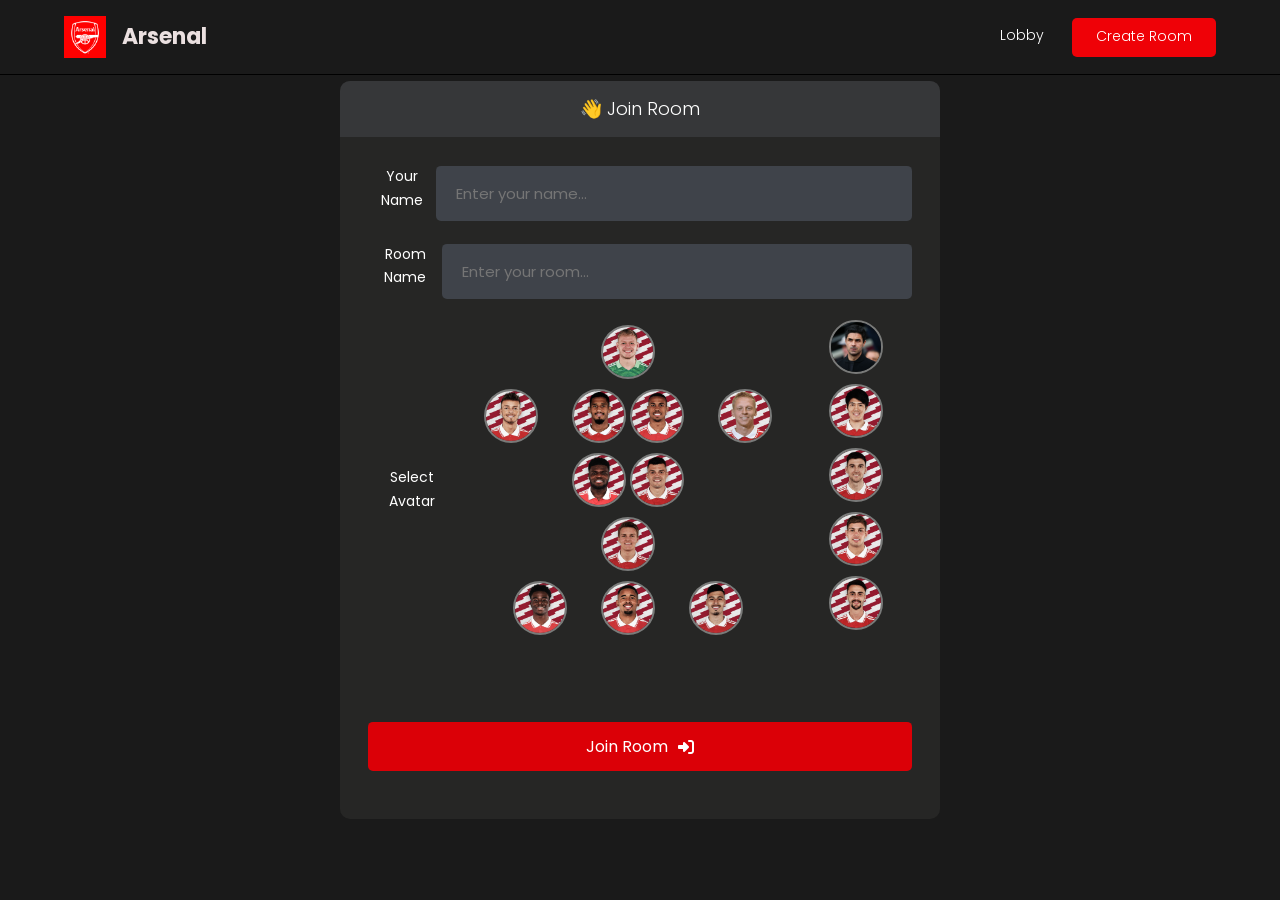
<file: join.html>
<!DOCTYPE html>
<html lang="en">
    <head>
        <meta charset="UTF-8" />
        <meta http-equiv="X-UA-Compatible" content="IE=edge" />
        <meta name="viewport" content="width=device-width, initial-scale=1.0" />
        <link rel="stylesheet" href="styles/main.css" />
        <link rel="stylesheet" href="styles/join.css" />
        <link
            rel="stylesheet"
            href="https://cdnjs.cloudflare.com/ajax/libs/font-awesome/6.2.1/css/all.min.css"
        />
    </head>
    <title>Arsenal</title>
    <link
        rel="icon"
        type="image/x-icon"
        href="https://icons.iconarchive.com/icons/giannis-zographos/british-football-club/128/Arsenal-icon.png"
    />
    <body>
        <header id="nav">
            <div class="nav--list">
                <a href="/">
                    <h3 id="logo">
                        <img src="./images/logo.png" alt="Site logo" />
                        <span>Arsenal</span>
                    </h3>
                </a>
            </div>
            <div id="nav__links">
                <a class="nav__link" href="/"> Lobby </a>
                <a class="nav__link" id="create__room__btn" href="join.html">
                    Create Room
                </a>
            </div>
        </header>
        <main id="room__lobby__container">
            <div id="form__container">
                <div id="form__container__header">
                    <p>👋 Join Room</p>
                </div>
                <form id="lobby__form">
                    <div class="form__field__wrapper">
                        <label>Your Name</label>
                        <input
                            type="text"
                            name="name"
                            required
                            placeholder="Enter your name..."
                        />
                    </div>
                    <div class="form__field__wrapper">
                        <label>Room Name</label>
                        <input
                            type="text"
                            name="room"
                            required
                            placeholder="Enter your room..."
                        />
                    </div>
                    <div class="form__field__wrapper">
                        <label>Select Avatar</label>
                        <div class="form__field__avatar">
                            <label
                                class="avatar__selection"
                                id="avatar__selection"
                            >
                                <img
                                    class="avatar__option"
                                    src="./images/1.jpg"
                                    title="Aaron Ramsdale"
                                />
                            </label>
                            <label
                                class="avatar__selection"
                                id="avatar__selection"
                            >
                                <img
                                    class="avatar__option"
                                    src="./images/2.jpg"
                                    style="margin-right: 30px"
                                    title="Bejamin White"
                                />
                                <img
                                    class="avatar__option"
                                    src="./images/5.jpg"
                                    title="William Saliba"
                                />
                                <img
                                    class="avatar__option"
                                    src="./images/4.jpg"
                                    title="Gabriel Magalhaes"
                                />
                                <img
                                    class="avatar__option"
                                    src="./images/7.png"
                                    style="margin-left: 30px"
                                    title="Oleksandr Zinchenko"
                                />
                            </label>
                            <label
                                class="avatar__selection"
                                id="avatar__selection"
                            >
                                <img
                                    class="avatar__option"
                                    src="./images/8.jpg"
                                    title="Thomas Partey"
                                />
                                <img
                                    class="avatar__option"
                                    src="./images/13.jpg"
                                    title="Granit Xhaka"
                                />
                            </label>
                            <label
                                class="avatar__selection"
                                id="avatar__selection"
                            >
                                <img
                                    class="avatar__option"
                                    src="./images/10.jpg"
                                    title="Martin Ødegaard"
                                />
                            </label>
                            <label
                                class="avatar__selection"
                                id="avatar__selection"
                            >
                                <img
                                    class="avatar__option"
                                    src="./images/9.jpg"
                                    style="margin-right: 30px"
                                    title="Bukayo Saka"
                                />
                                <img
                                    class="avatar__option"
                                    src="./images/14.jpg"
                                    title="Gabriel Jesus"
                                />
                                <img
                                    class="avatar__option"
                                    src="./images/15.jpg"
                                    style="margin-left: 30px"
                                    title="Gabriel Martinelli"
                                />
                            </label>
                        </div>
                        <div class="form__field__sub">
                            <label
                                class="avatar__selection"
                                id="avatar__selection"
                            >
                                <img
                                    class="avatar__option"
                                    src="./images/0.jpg"
                                    title="Mikel Arteta"
                                />
                                <img
                                    class="avatar__option"
                                    src="./images/6.jpg"
                                    title="Takehiro Tomiyasu"
                                />
                                <img
                                    class="avatar__option"
                                    src="./images/3.jpg"
                                    title="Kieran Tierney"
                                />
                                <img
                                    class="avatar__option"
                                    src="./images/11.jpg"
                                    title="Emile Smith-Rowe"
                                />
                                <img
                                    class="avatar__option"
                                    src="./images/12.jpg"
                                    title="Fabio Vieira"
                                />
                            </label>
                        </div>
                    </div>
                    <div class="form__field__wrapper">
                        <button type="submit">
                            Join Room
                            <i
                                class="fa-sharp fa-solid fa-right-to-bracket"
                            ></i>
                        </button>
                    </div>
                </form>
            </div>
        </main>
    </body>
    <script src="js/agora-rtm-sdk-1.5.1.js"></script>
    <script type="module" src="js/join.js"></script>
</html>
</file>
<file: styles/main.css>
@import url("https://fonts.googleapis.com/css?family=Poppins:wght@400;500;600;700;800&display=swap");
* {
    font-family: "Poppins", sans-serif;
}

::-webkit-scrollbar {
    width: 7px;
}

::-webkit-scrollbar-track {
    box-shadow: inset 0 0 5px grey;
    border-radius: 10px;
}

::-webkit-scrollbar-thumb {
    background: #797a79;
    border-radius: 10px;
}

::-webkit-scrollbar-thumb:hover {
    background: #db0007;
}

body {
    background-color: #1a1a1a;
    color: #fff;
    font-size: 14px;
    padding: 0;
    margin: 0;
    box-sizing: border-box;
}

p,
a {
    font-weight: 300;
}

.avatar__sm {
    height: 30px;
    width: 30px;
    object-fit: cover;
    border-radius: 50%;
}

.avatar__md {
    height: 40px;
    width: 40px;
    object-fit: cover;
    border-radius: 50%;
}

#nav {
    position: fixed;
    top: 0;
    width: 100%;
    box-sizing: border-box;
    display: flex;
    justify-content: space-between;
    align-items: center;
    background-color: #1a1a1a;
    border-bottom: 1px solid #000;
    text-decoration: none;
    padding: 16px 5%;
    z-index: 999;
}

#logo {
    display: flex;
    align-items: center;
    gap: 16px;
    font-size: 22px;
    font-weight: 700;
    line-height: 0;
    margin: 0;
    color: #ebe0e0;
}

@media (max-width: 640px) {
    #logo span {
        display: none;
    }
}

#logo img {
    height: 42px;
}

#nav a {
    text-decoration: none;
}

#nav__links {
    display: flex;
    align-items: center;
    column-gap: 2em;
}

.nav__link {
    color: #fff;
    text-decoration: none;
    transition: 1s;
    border-bottom: 2px solid transparent;
    transition: all 0.3s ease-in-out;
    padding-bottom: 1px;
}

@media (max-width: 520px) {
    #nav__links {
        column-gap: 3em;
    }
}

.nav__link:hover {
    color: #db0007;
    text-decoration: none;
    border-color: #db0007;
}

#create__room__btn {
    display: block;
    background-color: rgb(239, 1, 7);
    padding: 8px 24px;
    font-size: 14px;
    font-weight: 500px;
    border-radius: 5px;
}

#create__room__btn:hover {
    color: #ff0000;
}

.nav--list {
    display: flex;
    gap: 1em;
    align-items: center;
}

#chat__button {
    display: none;
    cursor: pointer;
    background: transparent;
    border: none;
}

#member__button:hover svg > path,
#chat__button:hover svg,
.nav__link:hover svg {
    fill: #db0007;
}

.nav__link svg {
    width: 0;
    height: 0;
}

@media (max-width: 640px) {
    #member__button {
        display: block;
    }
}

.nav__link svg {
    width: 1.5rem;
    height: 1.5rem;
}

#nav__link,
#create__room__btn {
    /* font-size: 0; */
    /* border: none; */
}

#create__room__btn:hover {
    /* padding: 0; */
    background-color: #ffffff;
    border-radius: 40%;
}
</file>
<file: styles/join.css>
#form__container {
    width: 90%;
    max-width: 600px;
    border-radius: 10px;
    background-color: #262625;
    position: fixed;
    top: 50%;
    left: 50%;
    transform: translate(-50%, -50%);
}

#lobby__form {
    padding: 2em;
}

#form__container__header {
    border-radius: 10px 10px 0 0;
    padding: 10px;
    text-align: center;
    background-color: #363739;
    margin: 0;
    font-size: 18px;
    font-size: 300;
    line-height: 0;
}

.form__field__wrapper {
    width: 100%;
    box-sizing: border-box;
    margin-bottom: 20px;
    align-items: center;
    text-align: center;
    display: flex;
}

.form__field__wrapper label {
    font-size: 14px;
    line-height: 1.7em;
    margin-bottom: 10px;
    display: block;
}

.form__field__wrapper input {
    box-sizing: border-box;
    color: #fff;
    width: 100%;
    margin: 0;
    border: none;
    border-radius: 5px;
    padding: 16px 20px;
    font-size: 15px;
    background-color: #3f434a;
}

.form__field__wrapper button[type="submit"] {
    margin-top: 32px;
    cursor: pointer;
    background-color: #db0007;
    border: none;
    color: #fff;
    font-size: 16px;
    width: 100%;
    display: flex;
    align-items: center;
    justify-content: center;
    padding: 12px;
    border-radius: 5px;
    gap: 10px;
}

.form__field__wrapper .form__field__avatar {
    width: 70%;
    box-sizing: border-box;
    margin-bottom: 20px;
    align-items: center;
    text-align: center;
}

.form__field__wrapper .form__field__sub {
    width: 20%;
    box-sizing: border-box;
    margin-bottom: 20px;
    align-items: center;
    text-align: center;
}

.form__field__wrapper button[type="submit"] svg {
    fill: #ede0e0;
    width: 20px;
}

.form__field__avatar .avatar__selection {
    margin-right: 10px;
    display: flex;
    gap: 1em;
    display: block;
    line-height: 0;
}

.form__field__avatar .avatar__selection .avatar__option {
    height: 50px;
    width: 50px;
    border-radius: 50%;
    cursor: pointer;
    transition: 0.3s;
    border: 2px solid #797a79;
    display: inline-block;
    object-fit: cover;
}

.form__field__sub .avatar__selection {
    margin-right: 10px;
    gap: 1em;
    display: block;
    line-height: 0;
}

.form__field__wrapper
    .form__field__sub
    .avatar__selection
    .avatar__option__selected {
    border: 3px solid #db0007;
}

.form__field__wrapper
    .form__field__avatar
    .avatar__selection
    .avatar__option__selected {
    border: 3px solid #db0007;
}

.form__field__sub .avatar__selection .avatar__option {
    height: 50px;
    width: 50px;
    border-radius: 50%;
    cursor: pointer;
    transition: 0.3s;
    border: 2px solid #797a79;
    margin-bottom: 10px;
    object-fit: cover;
}

.avatar__selection .avatar__option:hover {
    height: 100px;
    width: 100px;
}
</file>
<file: styles/room.css>
.room__container {
    display: grid;
    margin: 100px 0;
    grid-template-columns: 200px 800px;
    height: 700px;
}

#participants__container {
    border-right: #797a79;
}

#messages {
    /* height: 100vh; */
    word-wrap: break-word;
    overflow: auto;
}

.message__wrapper {
    background-color: #363739;
    border-radius: 10px;
    padding: 10px;
    margin-top: 10px;
    /* width: 450px; */
}

.green_dot {
    display: block;
    height: 10px;
    width: 10px;
    background-color: #2aca3e;
    border-radius: 50%;
}

.member__wrapper {
    margin: 10px;
    display: flex;
    align-items: center;
}

.form__container {
    position: fixed;
    width: 850px;
    bottom: 0px;
    font-family: "Montserrat";
}

body {
    margin-top: 20px;
}
/*************** 1.Variables ***************/

/* ------------------ Color Pallet ------------------ */

/*************** 2.Mixins ***************/

/************************************************
    ************************************************
										Search Box
	************************************************
************************************************/
.container {
    margin-top: 100px;
}

.chat-search-box {
    -webkit-border-radius: 3px 0 0 0;
    -moz-border-radius: 3px 0 0 0;
    border-radius: 3px 0 0 0;
    padding: 0.75rem 1rem;
}

.chat-search-box .input-group .form-control {
    -webkit-border-radius: 2px 0 0 2px;
    -moz-border-radius: 2px 0 0 2px;
    border-radius: 2px 0 0 2px;
    border-right: 0;
}

.chat-search-box .input-group .form-control:focus {
    border-right: 0;
}

.chat-search-box .input-group .input-group-btn .btn {
    -webkit-border-radius: 0 2px 2px 0;
    -moz-border-radius: 0 2px 2px 0;
    border-radius: 0 2px 2px 0;
    margin: 0;
}

.chat-search-box .input-group .input-group-btn .btn i {
    font-size: 1.2rem;
    line-height: 100%;
    vertical-align: middle;
}

@media (max-width: 767px) {
    .chat-search-box {
        display: none;
    }
}

/************************************************
	************************************************
									Users Container
	************************************************
************************************************/

.users-container {
    position: relative;
    padding: 1rem 0;
    border-right: 1px solid #797a79;
    height: 100%;
    display: -ms-flexbox;
    display: flex;
    -ms-flex-direction: column;
    flex-direction: column;
}

/************************************************
	************************************************
											Users
	************************************************
************************************************/
.no-gutters {
    height: 800px;
}

.users {
    padding: 0;
}

.users .person {
    position: relative;
    width: 100%;
    padding: 10px 1rem;
    cursor: pointer;
    border-left: 2px solid #db0007;
    margin-bottom: 5px;
}

.users .person:hover {
    background-color: #db0007;
    /* Fallback Color */
    background-image: -webkit-gradient(
        linear,
        left top,
        left bottom,
        from(#db0007),
        to(#db0007)
    );
    /* Saf4+, Chrome */
    background-image: -webkit-linear-gradient(right, #db0007, #db0007);
    /* Chrome 10+, Saf5.1+, iOS 5+ */
    background-image: -moz-linear-gradient(right, #db0007, #db0007);
    /* FF3.6 */
    background-image: -ms-linear-gradient(right, #db0007, #db0007);
    /* IE10 */
    background-image: -o-linear-gradient(right, #db0007, #db0007);
    /* Opera 11.10+ */
    background-image: linear-gradient(right, #db0007, #db0007);
}

.users .person.active-user {
    background-color: #db0007;
    /* Fallback Color */
    background-image: -webkit-gradient(
        linear,
        left top,
        left bottom,
        from(#f7f9fb),
        to(#db0007)
    );
    /* Saf4+, Chrome */
    background-image: -webkit-linear-gradient(right, #f7f9fb, #db0007);
    /* Chrome 10+, Saf5.1+, iOS 5+ */
    background-image: -moz-linear-gradient(right, #f7f9fb, #db0007);
    /* FF3.6 */
    background-image: -ms-linear-gradient(right, #f7f9fb, #db0007);
    /* IE10 */
    background-image: -o-linear-gradient(right, #f7f9fb, #db0007);
    /* Opera 11.10+ */
    background-image: linear-gradient(right, #f7f9fb, #db0007);
}

.users .person:last-child {
    border-bottom: 0;
}

.users .person .user {
    display: inline-block;
    position: relative;
    margin-right: 10px;
}

.users .person .user img {
    width: 48px;
    height: 48px;
    -webkit-border-radius: 50px;
    -moz-border-radius: 50px;
    border-radius: 50px;
    object-fit: cover;
}

.users .person .user .status {
    width: 10px;
    height: 10px;
    -webkit-border-radius: 100px;
    -moz-border-radius: 100px;
    border-radius: 100px;
    background: #e6ecf3;
    position: absolute;
    top: 0;
    right: 0;
}

.users .person .user .status.online {
    background: #9ec94a;
}

.users .person .user .status.offline {
    background: #c4d2e2;
}

.users .person .user .status.away {
    background: #f9be52;
}

.users .person .user .status.busy {
    background: #fd7274;
}

.users .person p.name-time {
    font-weight: 600;
    font-size: 0.85rem;
    display: inline-block;
}

.users .person p.name-time .time {
    font-weight: 400;
    font-size: 0.7rem;
    text-align: right;
    color: #8796af;
}

@media (max-width: 767px) {
    .users .person .user img {
        width: 30px;
        height: 30px;
        object-fit: cover;
    }
    .users .person p.name-time {
        display: none;
    }
    .users .person p.name-time .time {
        display: none;
    }
}

/************************************************
	************************************************
									Chat right side
	************************************************
************************************************/

.selected-user {
    width: 100%;
    padding: 0 15px;
    min-height: 64px;
    line-height: 64px;
    border-bottom: 1px solid #e6ecf3;
    -webkit-border-radius: 0 3px 0 0;
    -moz-border-radius: 0 3px 0 0;
    border-radius: 0 3px 0 0;
}

.selected-user span {
    line-height: 100%;
}

.selected-user span.name {
    font-weight: 700;
}

.chat-container {
    position: relative;
    padding: 1rem;
    overflow: scroll;
    height: 800px;
}

.chat-container li.chat-left,
.chat-container li.chat-right {
    display: flex;
    flex: 1;
    flex-direction: row;
    margin-bottom: 40px;
}

.chat-container li img {
    width: 48px;
    height: 48px;
    -webkit-border-radius: 30px;
    -moz-border-radius: 30px;
    border-radius: 30px;
    object-fit: cover;
}

.chat-container li .chat-avatar {
    margin-right: 20px;
}

.chat-container li.chat-right {
    justify-content: flex-end;
}

.chat-container li.chat-right > .chat-avatar {
    margin-left: 20px;
    margin-right: 0;
}

.chat-container li .chat-name {
    font-size: 14px;
    color: #ffffff;
    font-weight: 700;
}

.chat-container li .chat-text {
    font-family: "Montserrat";
    padding: 0.4rem 1rem;
    -webkit-border-radius: 4px;
    -moz-border-radius: 4px;
    border-radius: 4px;
    background: #db0007;
    font-size: 16px;
    line-height: 150%;
    position: relative;
    width: auto;
    max-width: 400px;
}

.chat-container li .chat-text:before {
    content: "";
    position: absolute;
    width: 0;
    height: 0;
    top: 10px;
    left: -20px;
    border: 10px solid;
    border-color: transparent #db0007 transparent transparent;
}

.chat-container li.chat-right > .chat-text {
    text-align: right;
}

.chat-container li.chat-right > .chat-text:before {
    right: -20px;
    border-color: transparent transparent transparent #db0007;
    left: inherit;
}

.chat-container li .chat-hour {
    padding: 0;
    font-size: 0.65rem;
    display: flex;
    flex-direction: row;
}

.chat-container li .chat-name > span {
    font-size: 16px;
    color: #9ec94a;
}

.chat-container li.chat-right > .chat-hour {
    margin: 0 15px 0 0;
}

@media (max-width: 767px) {
    .chat-container li.chat-left,
    .chat-container li.chat-right {
        flex-direction: column;
        margin-bottom: 30px;
    }
    .chat-container li img {
        width: 32px;
        height: 32px;
        object-fit: cover;
    }
    .chat-container li.chat-left .chat-avatar {
        margin: 0 0 5px 0;
        display: flex;
        align-items: center;
    }
    .chat-container li.chat-left .chat-hour {
        justify-content: flex-end;
    }
    .chat-container li.chat-left .chat-name {
        margin-left: 5px;
    }
    .chat-container li.chat-right .chat-avatar {
        order: -1;
        margin: 0 0 5px 0;
        align-items: center;
        display: flex;
        justify-content: right;
        flex-direction: row-reverse;
    }
    .chat-container li.chat-right .chat-hour {
        justify-content: flex-start;
        order: 2;
    }
    .chat-container li.chat-right .chat-name {
        margin-right: 5px;
    }
    .chat-container li .chat-text {
        font-size: 0.8rem;
    }
}

.chat-form {
    padding: 15px;
    width: 100%;
    left: 0;
    right: 0;
    bottom: 0;
    background-color: #db0007;
    border-top: 1px solid white;
}

ul {
    list-style-type: none;
    margin: 0;
    padding: 0;
}
.card {
    border: 0;
    background: #f4f5fb;
    -webkit-border-radius: 2px;
    -moz-border-radius: 2px;
    border-radius: 2px;
    margin-bottom: 2rem;
    box-shadow: none;
}
</file>
